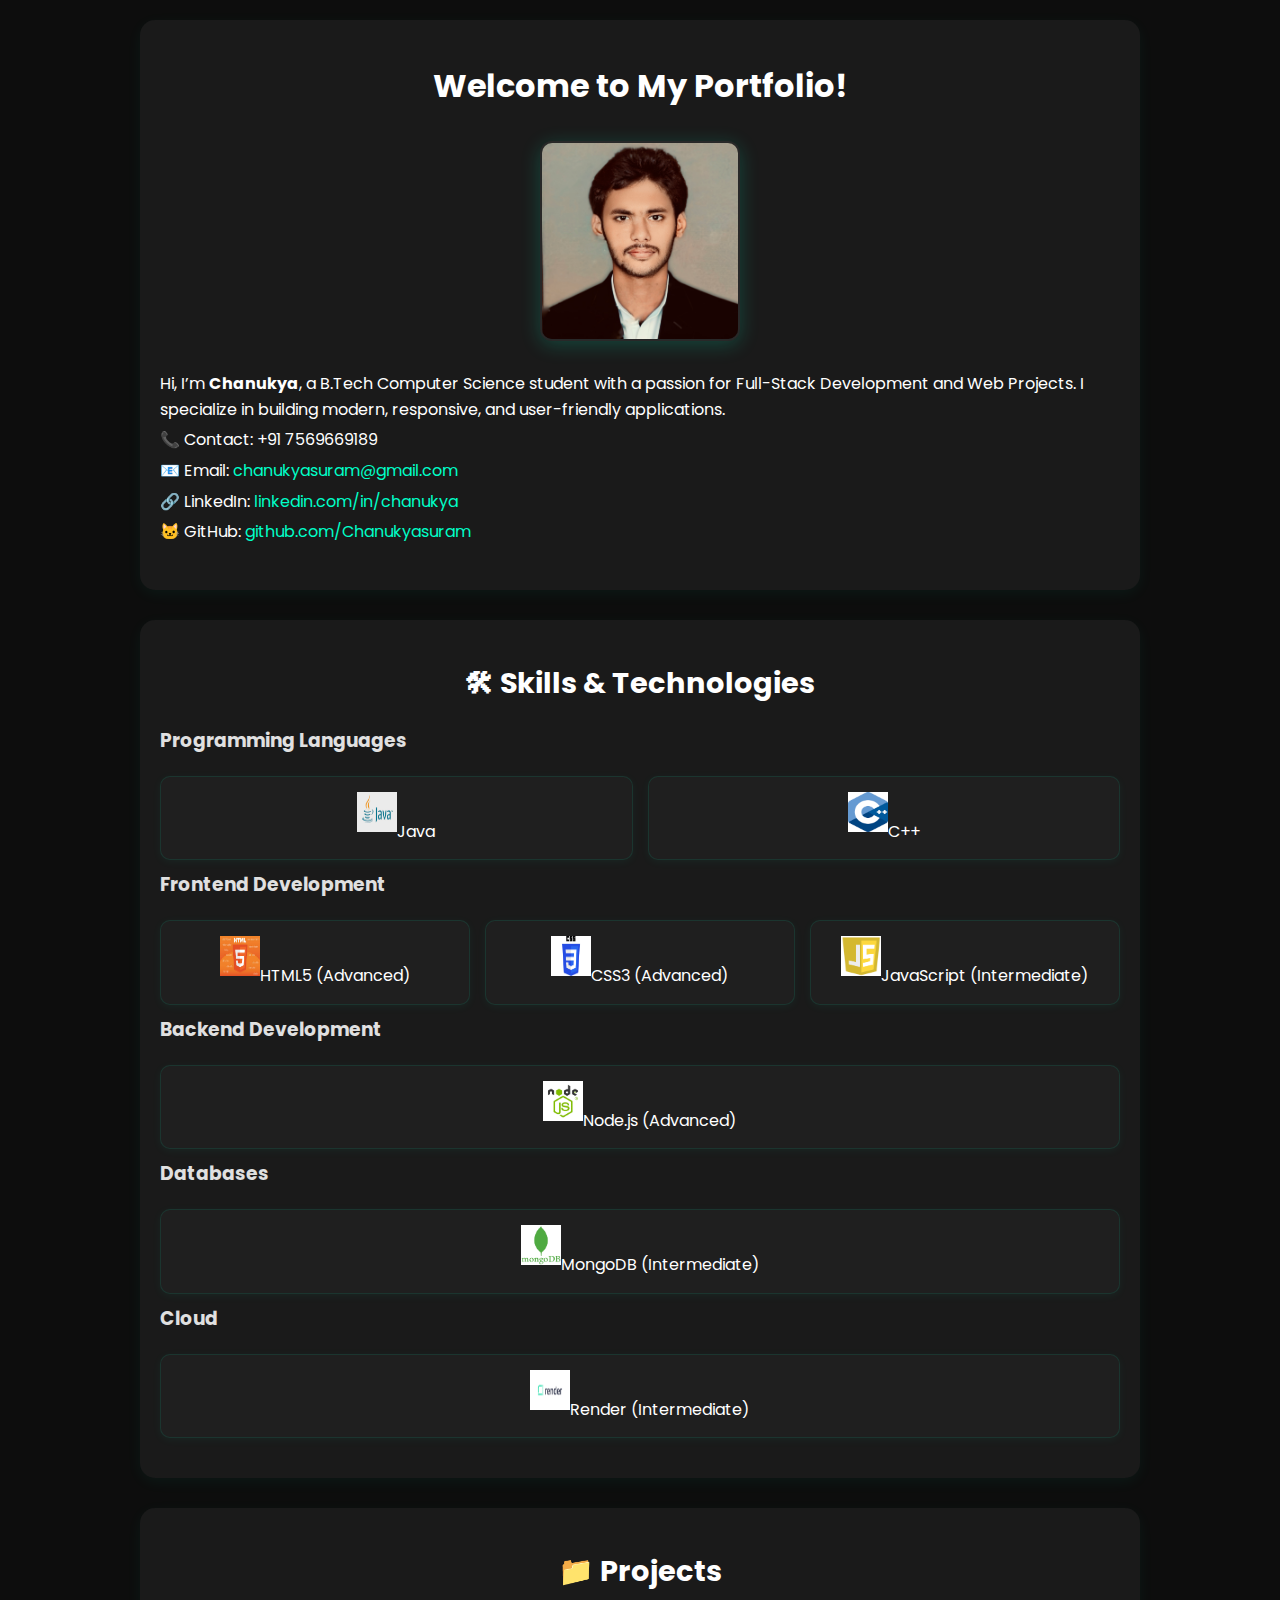
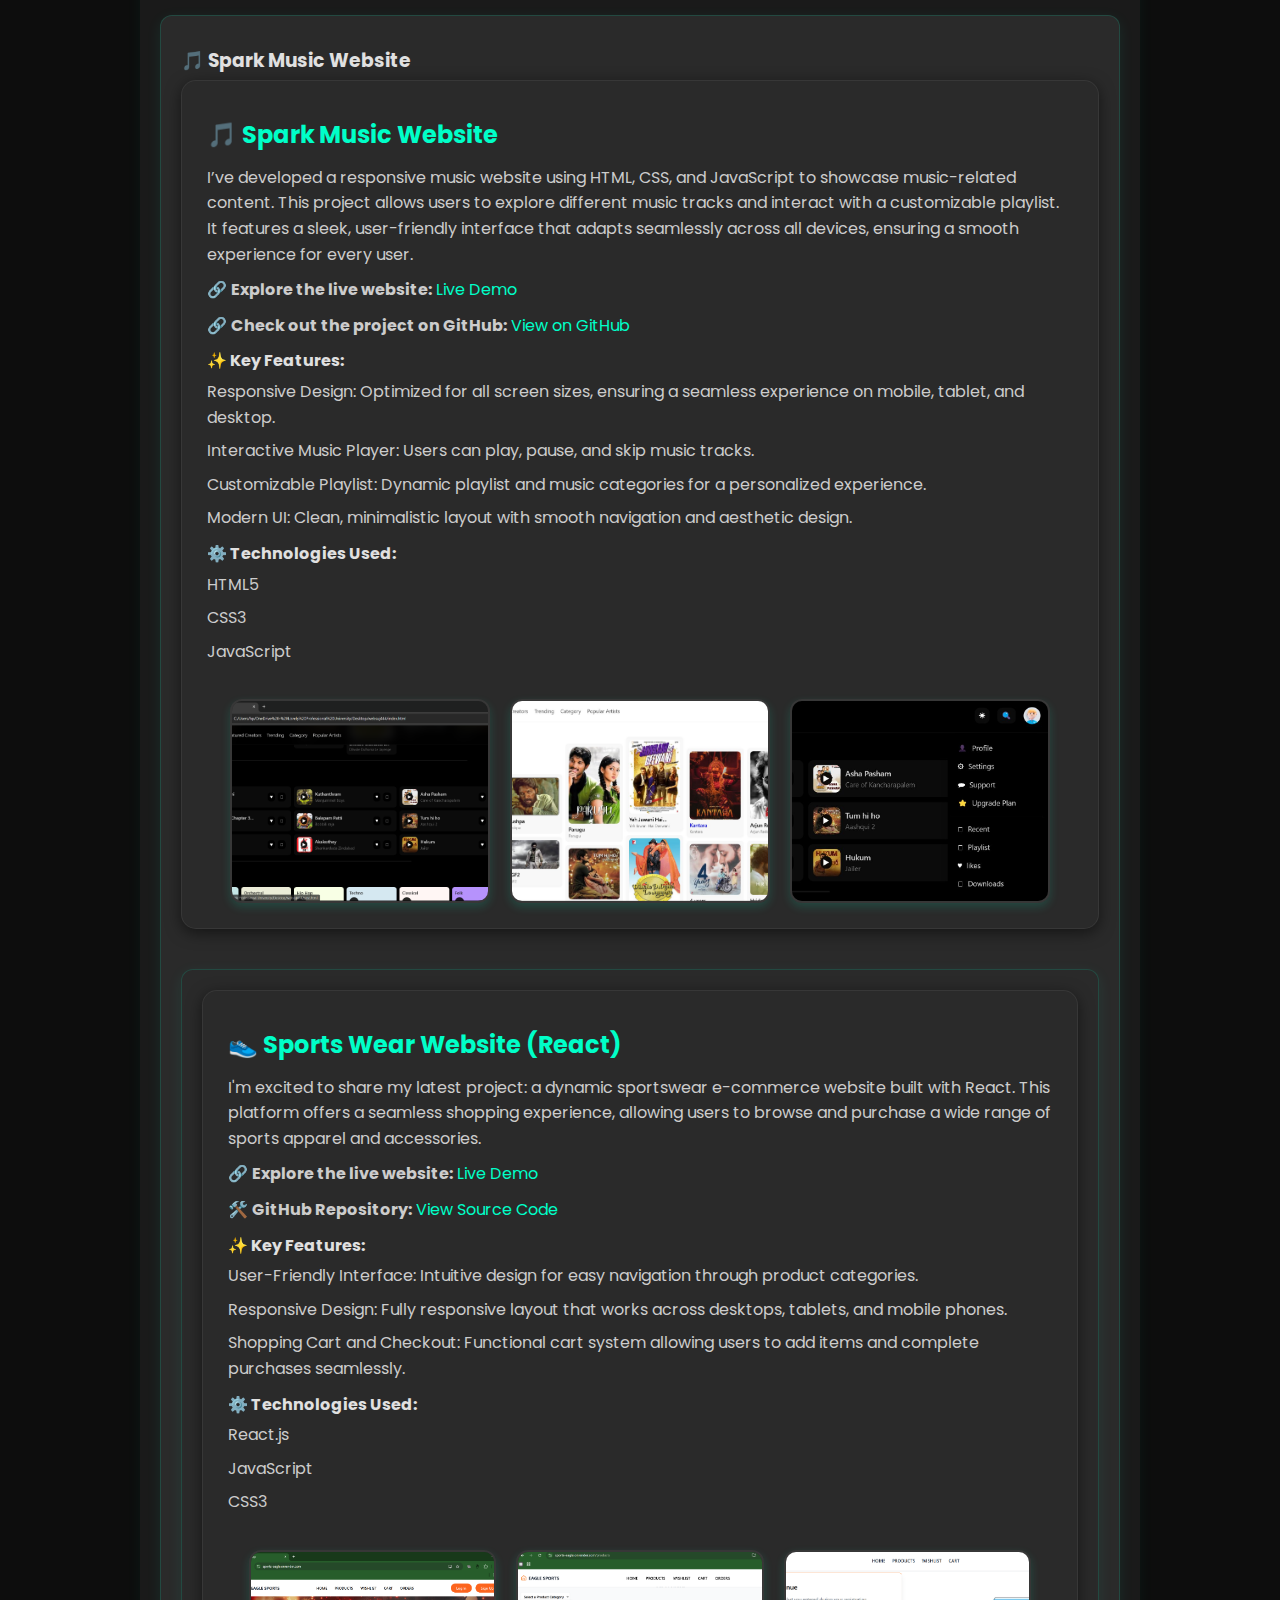
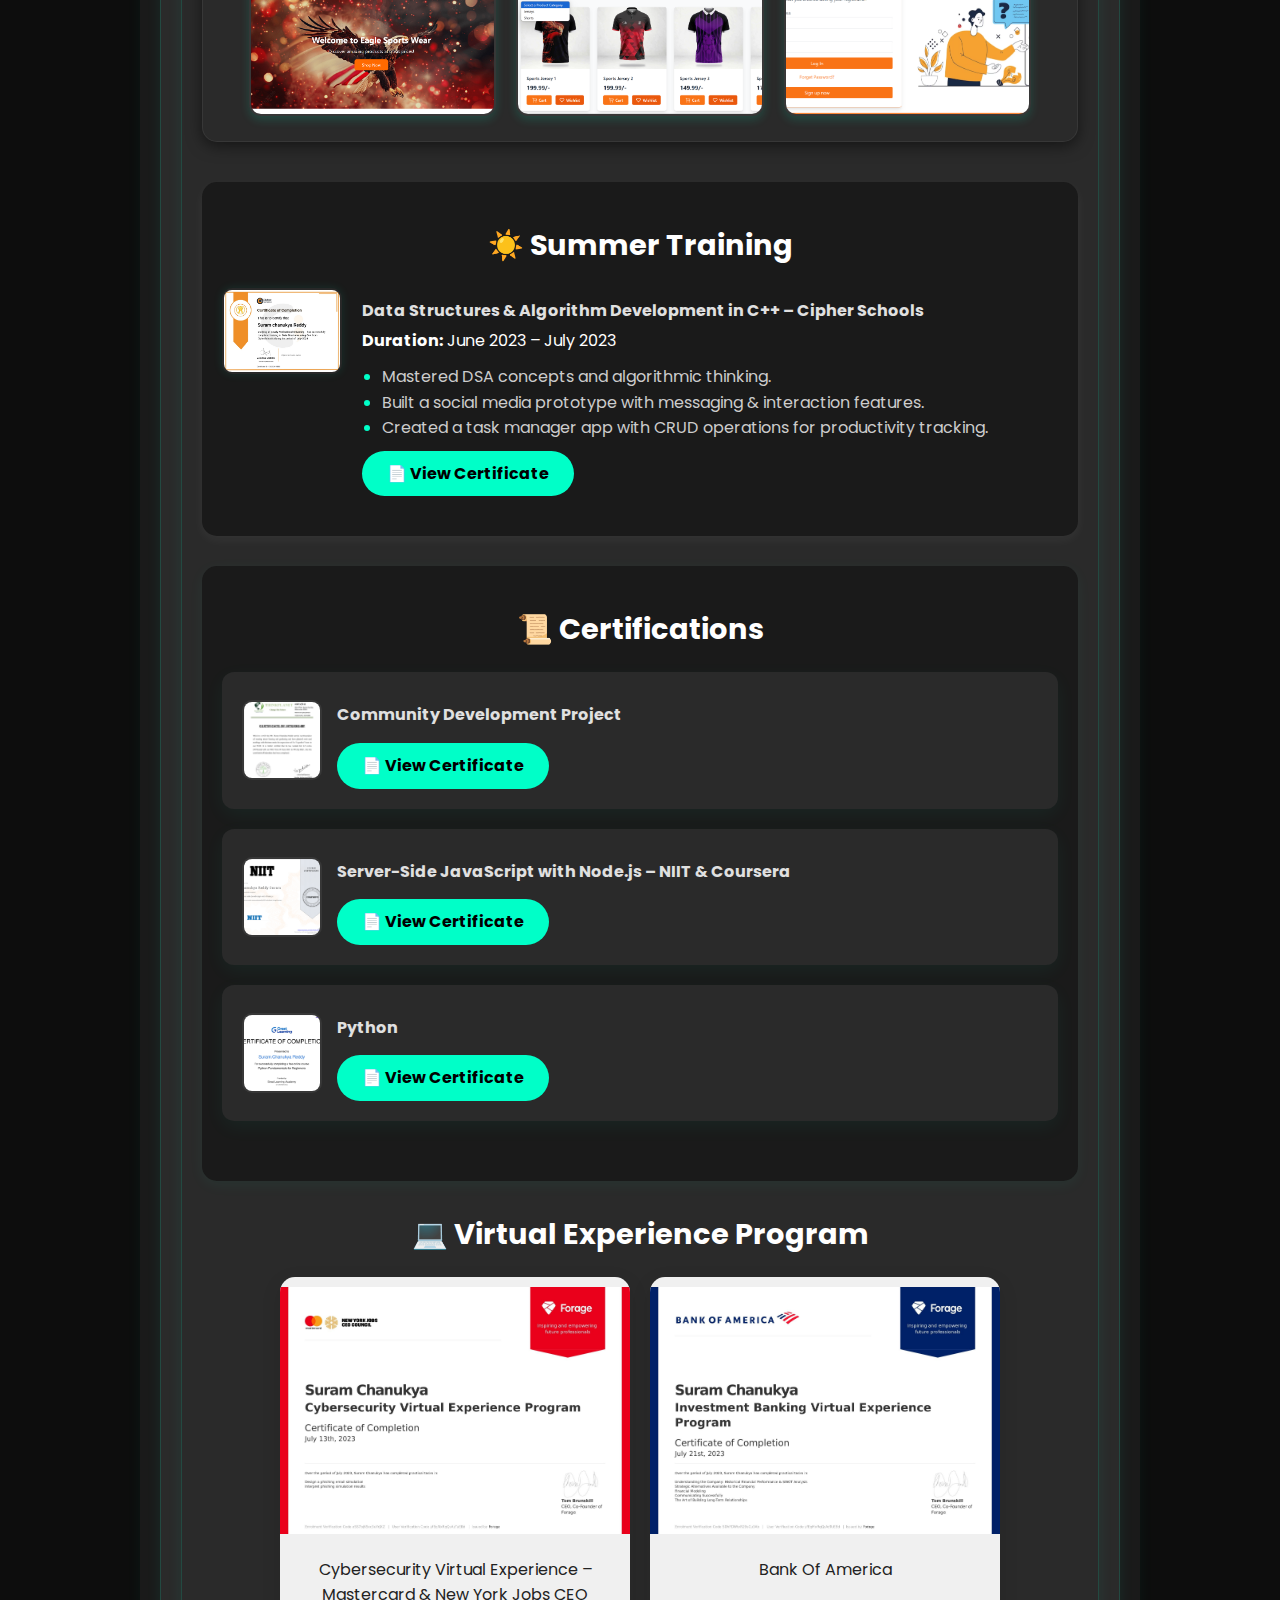
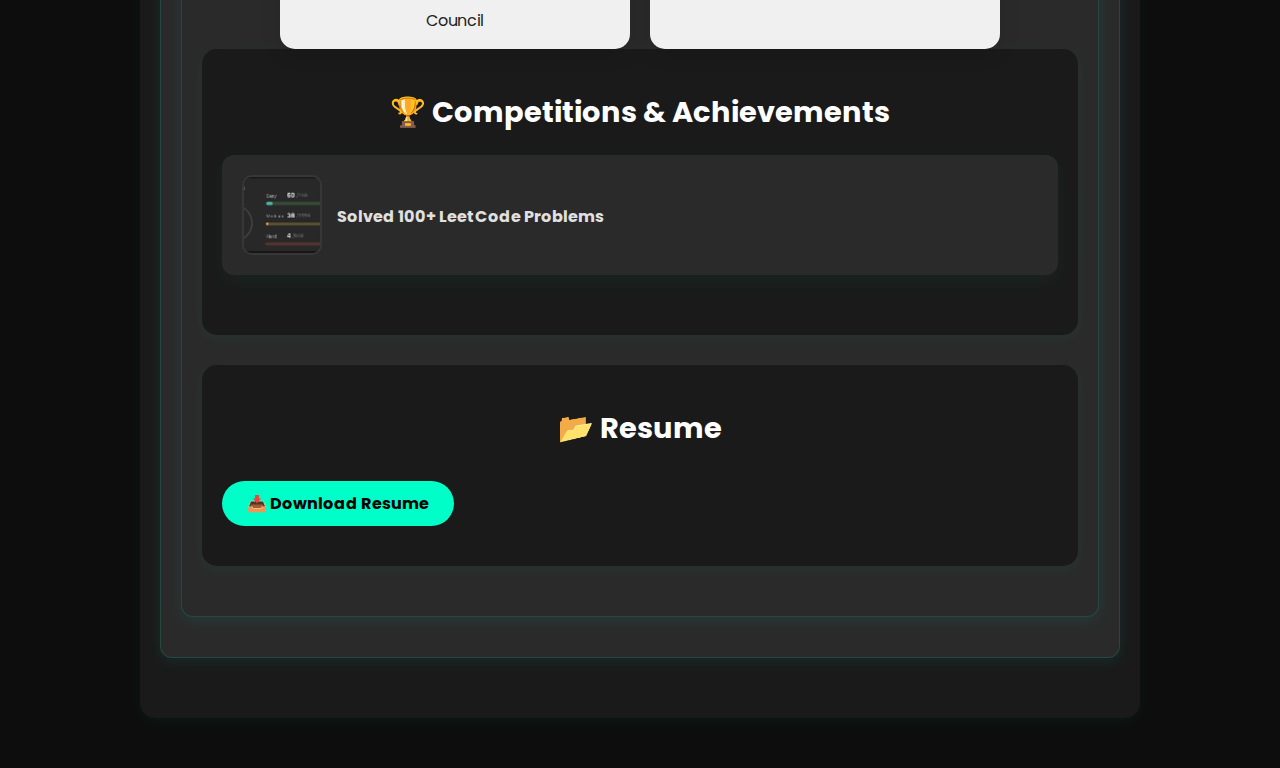
<file: index.html>
<!DOCTYPE html>
<html lang="en">
<head>
  <meta charset="UTF-8" />
  <meta name="viewport" content="width=device-width, initial-scale=1" />
  <title>Chanukya's Portfolio</title>
  <link rel="stylesheet" href="style.css" />
</head>
<body>

  <!-- INTRO -->
  <section class="intro">
    <h1>Welcome to My Portfolio!</h1>
    <div class="intro-photo-centered">
      <img src="images/IMG_0821.JPG" alt="Chanukya's Photo">
    </div>
    <p>
      Hi, I’m <strong>Chanukya</strong>, a B.Tech Computer Science student with a passion
      for Full-Stack Development and Web Projects. I specialize in building modern,
      responsive, and user-friendly applications.
    </p>
    <div class="contact">
      <p>📞 Contact: +91 7569669189</p>
      <p>📧 Email: <a href="mailto:chanukyasuram@gmail.com">chanukyasuram@gmail.com</a></p>
      <p>🔗 LinkedIn: <a href="https://www.linkedin.com/in/chanukya-reddy/" target="_blank">linkedin.com/in/chanukya</a></p>
      <p>🐱 GitHub: <a href="https://github.com/Chanukyasuram" target="_blank">github.com/Chanukyasuram</a></p>
    </div>
  </section>

  <!-- SKILLS -->
  <section class="skills">
    <h2>🛠 Skills & Technologies</h2>

    <div class="skill-block">
      <h3>Programming Languages</h3>
      <div class="icon-grid">
        <div><img src="icons/java.png" alt="Java"><span>Java</span></div>
        <div><img src="icons/cpp.png" alt="C++"><span>C++</span></div>
      </div>
    </div>

    <div class="skill-block">
      <h3>Frontend Development</h3>
      <div class="icon-grid">
        <div><img src="icons/html5.png" alt="HTML5"><span>HTML5 (Advanced)</span></div>
        <div><img src="icons/css3.png" alt="CSS3"><span>CSS3 (Advanced)</span></div>
        <div><img src="icons/js.png" alt="JavaScript"><span>JavaScript (Intermediate)</span></div>
      </div>
    </div>

    <div class="skill-block">
      <h3>Backend Development</h3>
      <div class="icon-grid">
        <div><img src="icons/nodejs.png" alt="Node.js"><span>Node.js (Advanced)</span></div>
      </div>
    </div>

    <div class="skill-block">
      <h3>Databases</h3>
      <div class="icon-grid">
        <div><img src="icons/mongodb.png" alt="MongoDB"><span>MongoDB (Intermediate)</span></div>
      </div>
    </div>

    <div class="skill-block">
      <h3>Cloud</h3>
      <div class="icon-grid">
        <div><img src="icons/render.png" alt="Render"><span>Render (Intermediate)</span></div>
      </div>
    </div>
  </section>

  <!-- PROJECTS -->
  <section class="projects">
    <h2>📁 Projects</h2>

    <div class="project-card">
      <h3>🎵 Spark Music Website</h3>
      <div class="project">
        <h3>🎵 Spark Music Website</h3>
        <p>
          I’ve developed a responsive music website using HTML, CSS, and JavaScript to showcase music-related content. 
          This project allows users to explore different music tracks and interact with a customizable playlist. 
          It features a sleek, user-friendly interface that adapts seamlessly across all devices, ensuring a smooth experience for every user.
        </p>
        <p>
          🔗 <strong>Explore the live website:</strong> 
          <a href="https://spark-music-1.onrender.com//" target="_blank">Live Demo</a><br>
      
        <p>
          🔗 <strong>Check out the project on GitHub:</strong> 
          <a href="https://github.com/Chanukyasuram/Spark-Musicwebsite" target="_blank">View on GitHub</a>
        </p>
      
        <h4>✨ Key Features:</h4>
        <ul class="project-list">
          <li>Responsive Design: Optimized for all screen sizes, ensuring a seamless experience on mobile, tablet, and desktop.</li>
          <li>Interactive Music Player: Users can play, pause, and skip music tracks.</li>
          <li>Customizable Playlist: Dynamic playlist and music categories for a personalized experience.</li>
          <li>Modern UI: Clean, minimalistic layout with smooth navigation and aesthetic design.</li>
        </ul>
      
        <h4>⚙️ Technologies Used:</h4>
        <ul class="project-list">
          <li>HTML5</li>
          <li>CSS3</li>
          <li>JavaScript</li>
        </ul>
      
        <div class="project-image">
          <img src="images/project1.png" alt="Screenshot of Spark Music Website">
          <img src="images/project3.jpg" alt="Screenshot 2 of Spark Music Website">
          <img src="images/project5.jpg" alt="Screenshot 2 of Spark Music Website">
        </div>
      </div>
      

    <div class="project-card">
      <div class="project">
        <h3>👟 Sports Wear Website (React)</h3>
        <p>
          I'm excited to share my latest project: a dynamic sportswear e-commerce website built with React. 
          This platform offers a seamless shopping experience, allowing users to browse and purchase a wide range of sports apparel and accessories.
        </p>
      
        <p>
          🔗 <strong>Explore the live website:</strong> 
          <a href="https://sports-eagle.onrender.com/" target="_blank">Live Demo</a><br>
          🛠️ <strong>GitHub Repository:</strong> 
          <a href="https://github.com/Chanukyasuram/sports-wear-website-using-react" target="_blank">View Source Code</a>
        </p>
      
        <h4>✨ Key Features:</h4>
        <ul class="project-list">
          <li>User-Friendly Interface: Intuitive design for easy navigation through product categories.</li>
          <li>Responsive Design: Fully responsive layout that works across desktops, tablets, and mobile phones.</li>
          <li>Shopping Cart and Checkout: Functional cart system allowing users to add items and complete purchases seamlessly.</li>
        </ul>
      
        <h4>⚙️ Technologies Used:</h4>
        <ul class="project-list">
          <li>React.js</li>
          <li>JavaScript</li>
          <li>CSS3</li>
        </ul>
      
        <div class="project-image">
          <img src="images/project2.png" alt="Screenshot of Sports Eagle Website">
          <img src="images/project4.png" alt="Screenshot of Sports Eagle Website">
          <img src="images/project6.png" alt="Screenshot of Sports Eagle Website">
        </div>
      </div>
      <section class="summer-training">
        <h2>☀️ Summer Training</h2>
        <div class="training-container">
          <img src="certificates/cipherschools.jpg" alt="Summer Training Certificate">
          <div>
            <h4>Data Structures & Algorithm Development in C++ – Cipher Schools</h4>
            <p><strong>Duration:</strong> June 2023 – July 2023</p>
            <ul class="training-points">
              <li>Mastered DSA concepts and algorithmic thinking.</li>
              <li>Built a social media prototype with messaging & interaction features.</li>
              <li>Created a task manager app with CRUD operations for productivity tracking.</li>
            </ul>
            <a class="btn" href="certificates/cipherschools.jpg" target="_blank">📄 View Certificate</a>
          </div>
        </div>
      </section>
      


      

  <!-- CERTIFICATES -->
  <section class="certifications">
    <h2>📜 Certifications</h2>

    <div class="cert-card">
      <img src="certificates/cdp.jpg" alt="cipherschools">
      <div>
        <h4>Community Development Project</h4>
        <a class="btn" href="certificates/cdp.jpg" target="_blank">📄 View Certificate</a>
      </div>
    </div>

    <div class="cert-card">
      <img src="certificates/NIIT.jpg.png" alt="nodejs">
      <div>
        <h4>Server-Side JavaScript with Node.js – NIIT & Coursera</h4>
        <a class="btn" href="certificates/NIIT.jpg.png" target="_blank">📄 View Certificate</a>
      </div>
    </div>
    <div class="cert-card">
      <img src="certificates/python certificate.png" alt="nodejs">
      <div>
        <h4>Python</h4>
        <a class="btn" href="certificates/python certificate.png" target="_blank">📄 View Certificate</a>
      </div>
    </div>
  </section>
  <h2>💻 Virtual Experience Program</h2>
<div class="virtual-experience-gallery">
  
  <div class="virtual-experience">
    <a href="certificates/forage1.jpg" target="_blank">
      <img src="certificates/forage1.jpg" alt="Cybersecurity Virtual Experience – Mastercard">
    </a>
    <p>Cybersecurity Virtual Experience – Mastercard & New York Jobs CEO Council</p>
  </div>

  <div class="virtual-experience">
    <a href="certificates/forage2.jpg" target="_blank">
      <img src="certificates/forage2.jpg" alt="Technology Consulting Virtual Experience – PwC">
    </a>
    <p>Bank Of America</p>
  </div>

</div>

  <!-- COMPETITIONS -->
  <section class="achievements">
    <h2>🏆 Competitions & Achievements</h2>

    <div class="cert-card">
      <img src="certificates/leetcode.png" alt="LeetCode">
      <div>
        <h4>Solved 100+ LeetCode Problems</h4>
      </div>
    </div>

    <!-- <div class="cert-card">
      <img src="certificates/award.jpg" alt="LeetCode">
      <div>
        <h4>Active Participant in LeetCode Weekly and Biweekly Contests</h4>
      </div>
    </div> -->
  </section>

  <!-- RESUME -->
  <section class="resume">
    <h2>📂 Resume</h2>
    <a class="btn" href="certificates/Chanukya_Resume.docx.docx" download>📥 Download Resume</a>
  </section>

</body>
</html>
</file>
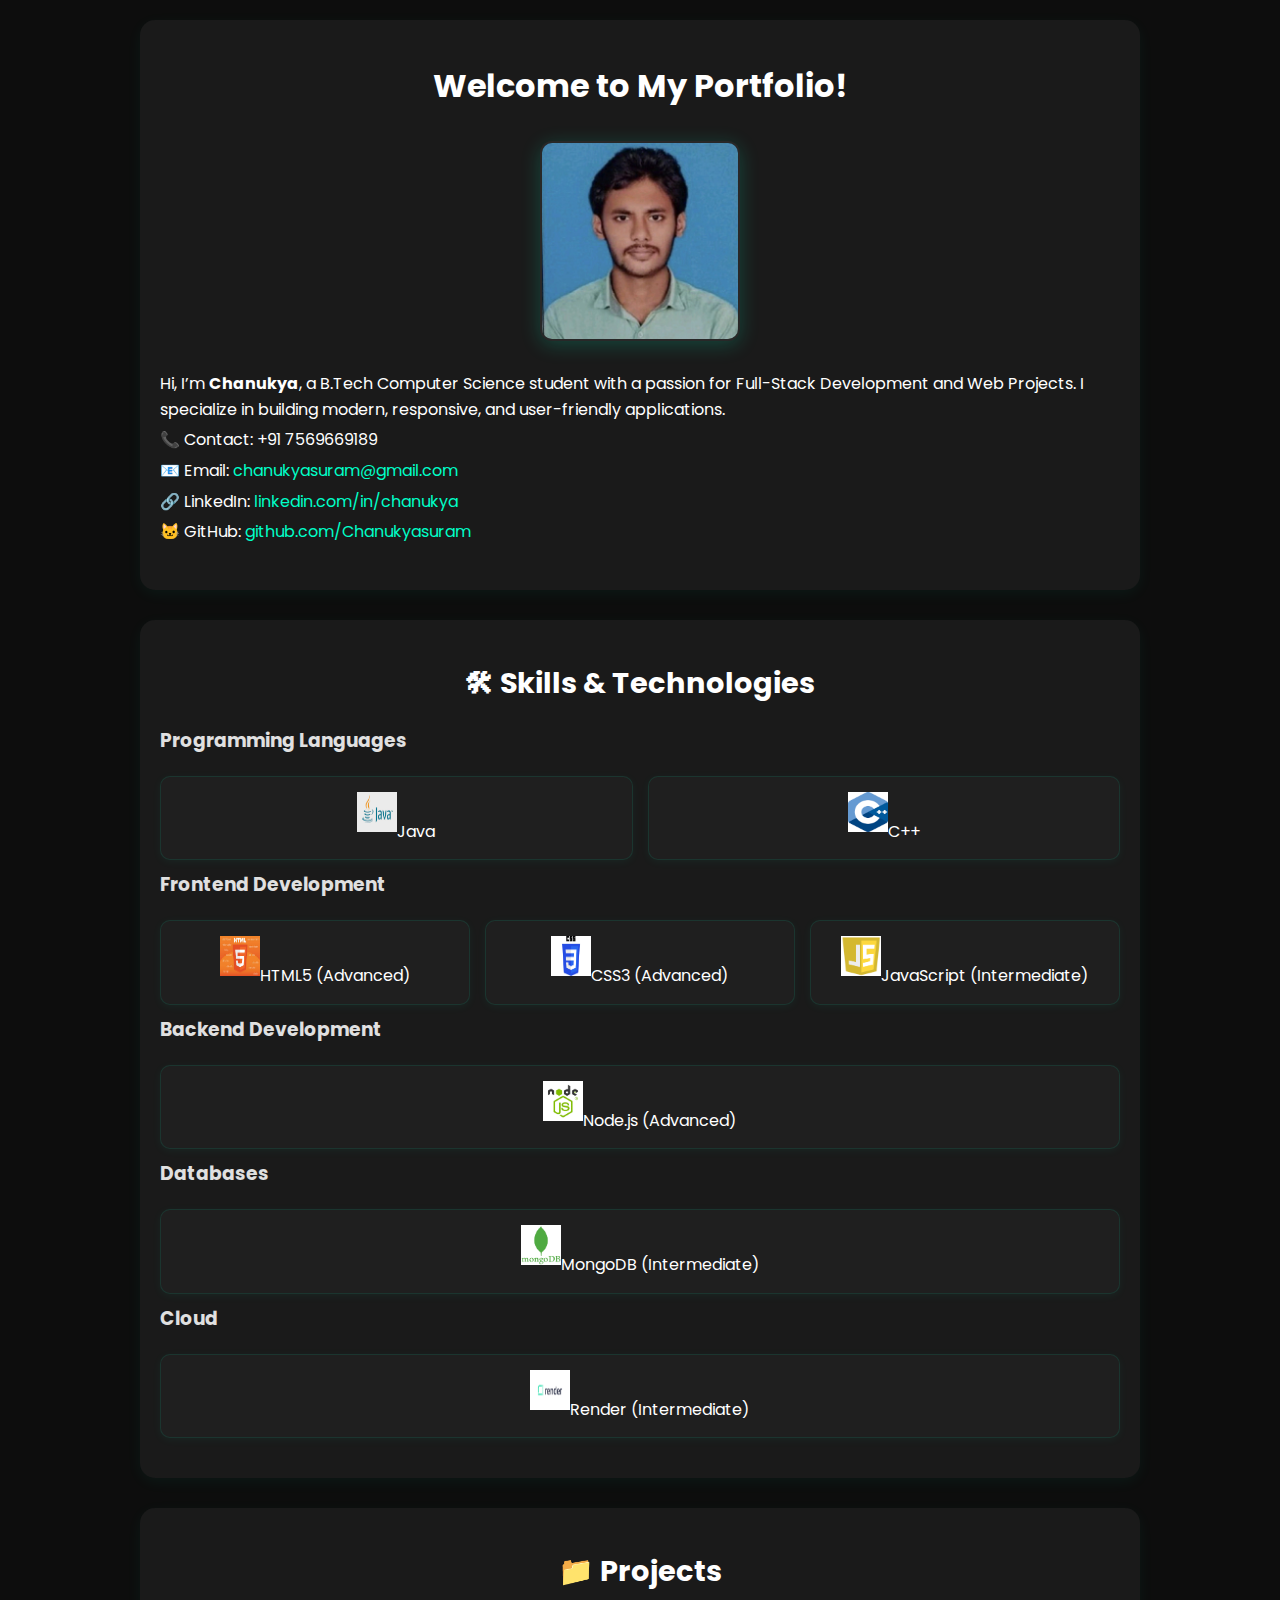
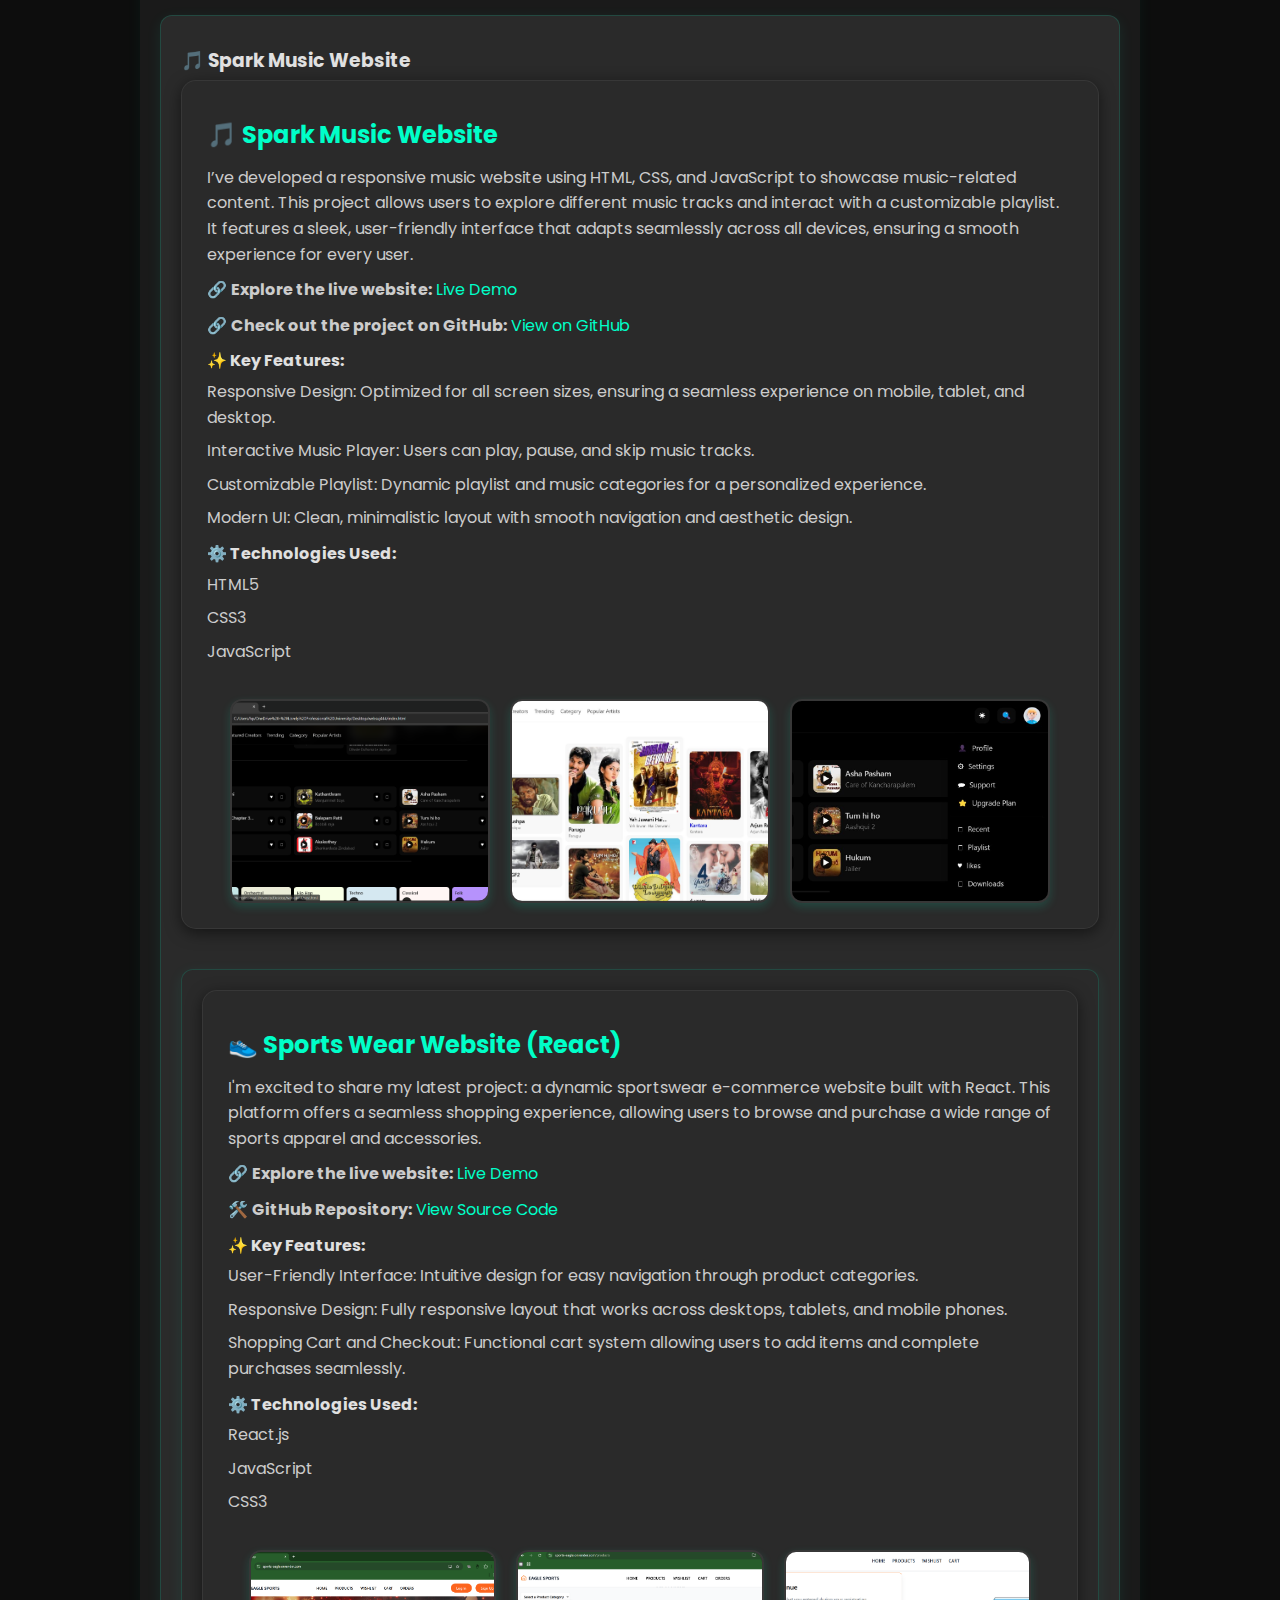
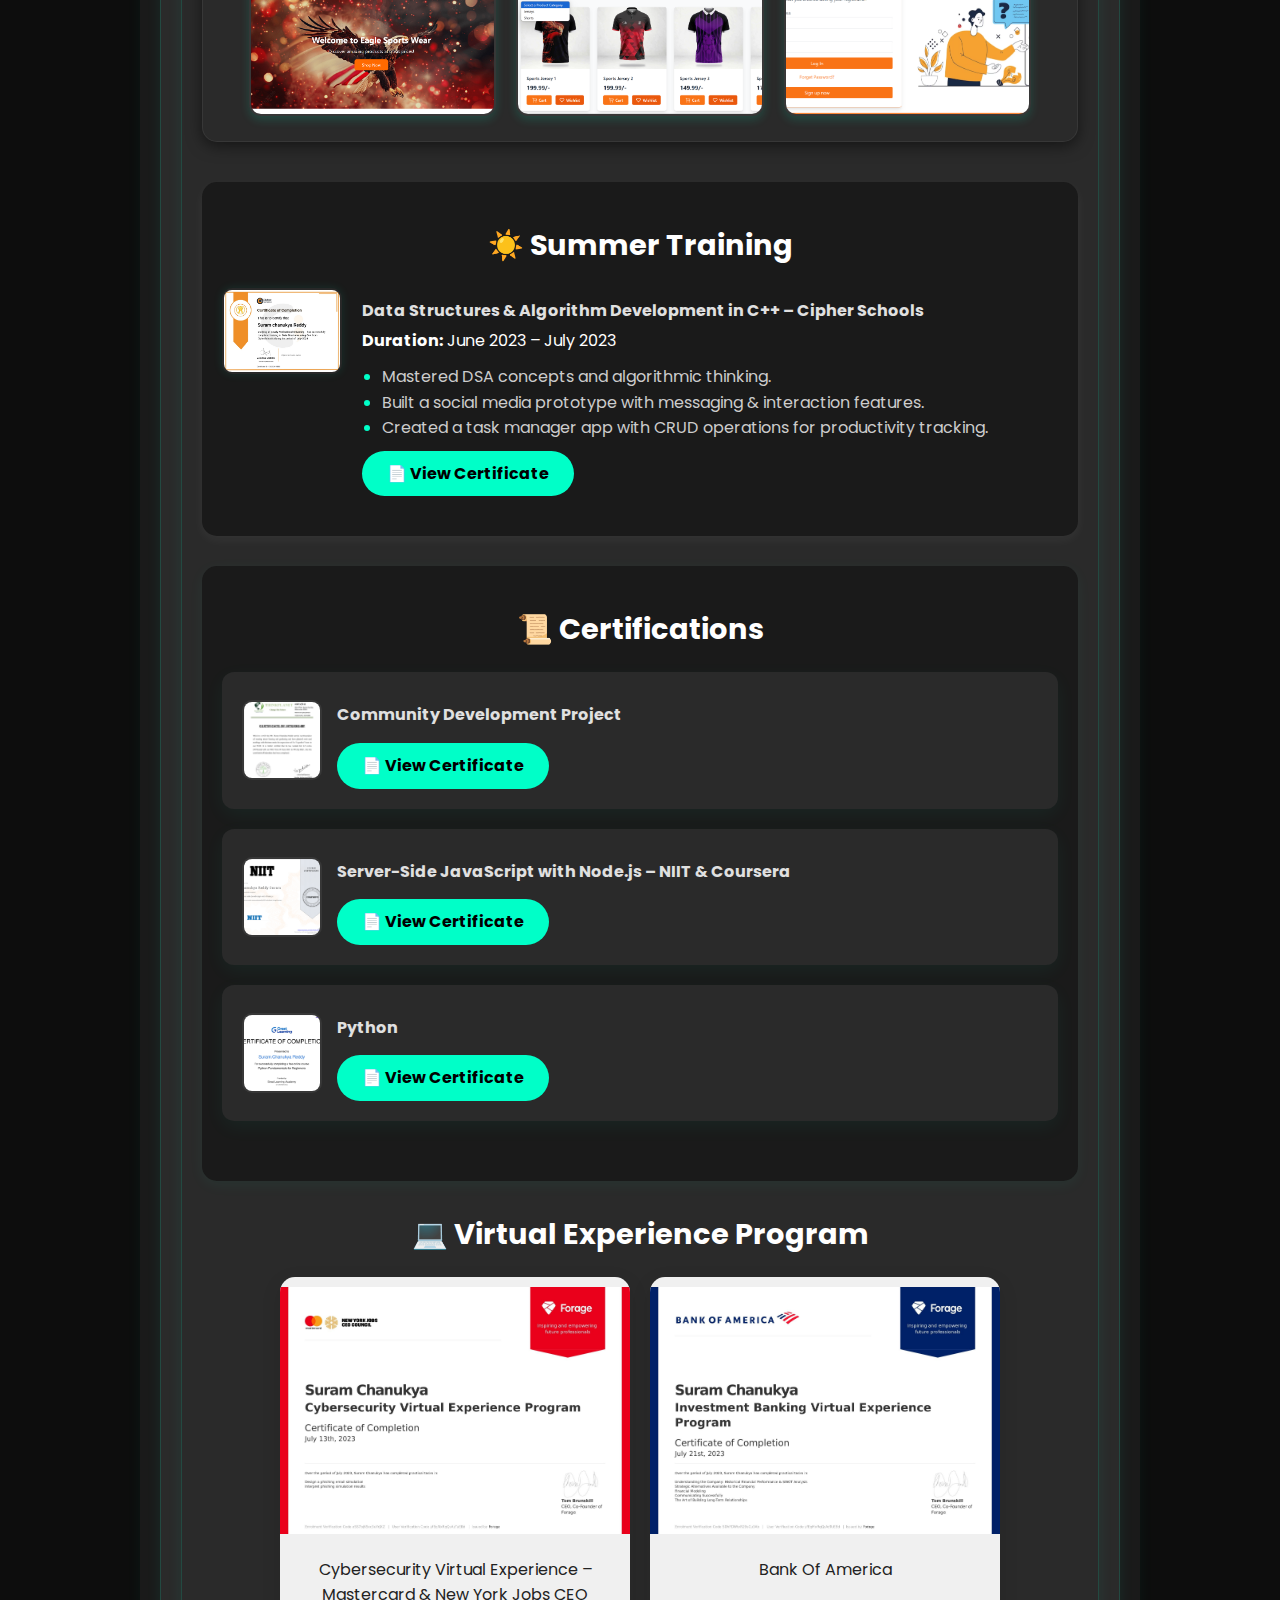
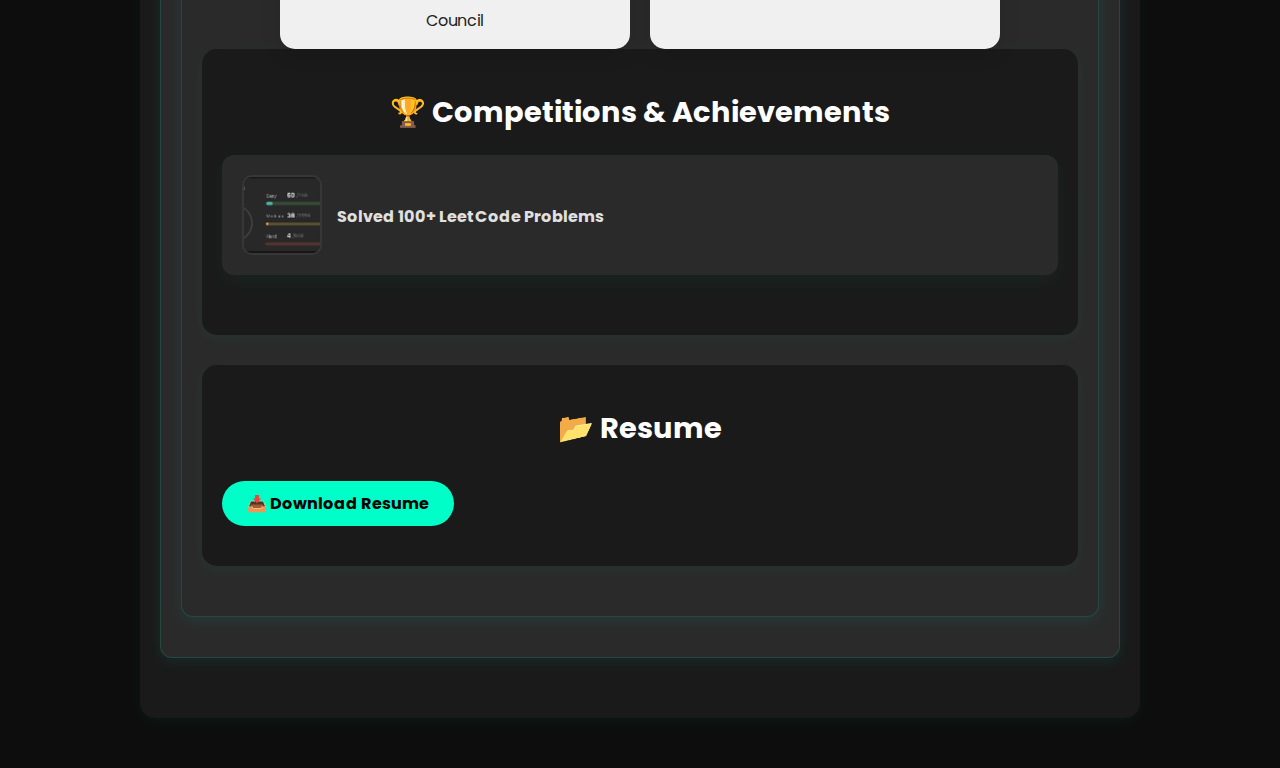
<file: chanukya_complete_portfolio.html>
<!DOCTYPE html>
<html lang="en">
<head>
  <meta charset="UTF-8" />
  <meta name="viewport" content="width=device-width, initial-scale=1" />
  <title>Chanukya's Portfolio</title>
  <link rel="stylesheet" href="style.css" />
</head>
<body>

  <!-- INTRO -->
  <section class="intro">
    <h1>Welcome to My Portfolio!</h1>
    <div class="intro-photo-centered">
      <img src="images/your-photo.jpg" alt="Chanukya's Photo">
    </div>
    <p>
      Hi, I’m <strong>Chanukya</strong>, a B.Tech Computer Science student with a passion
      for Full-Stack Development and Web Projects. I specialize in building modern,
      responsive, and user-friendly applications.
    </p>
    <div class="contact">
      <p>📞 Contact: +91 7569669189</p>
      <p>📧 Email: <a href="mailto:chanukyasuram@gmail.com">chanukyasuram@gmail.com</a></p>
      <p>🔗 LinkedIn: <a href="https://www.linkedin.com/in/chanukya-reddy/" target="_blank">linkedin.com/in/chanukya</a></p>
      <p>🐱 GitHub: <a href="https://github.com/Chanukyasuram" target="_blank">github.com/Chanukyasuram</a></p>
    </div>
  </section>

  <!-- SKILLS -->
  <section class="skills">
    <h2>🛠 Skills & Technologies</h2>

    <div class="skill-block">
      <h3>Programming Languages</h3>
      <div class="icon-grid">
        <div><img src="icons/java.png" alt="Java"><span>Java</span></div>
        <div><img src="icons/cpp.png" alt="C++"><span>C++</span></div>
      </div>
    </div>

    <div class="skill-block">
      <h3>Frontend Development</h3>
      <div class="icon-grid">
        <div><img src="icons/html5.png" alt="HTML5"><span>HTML5 (Advanced)</span></div>
        <div><img src="icons/css3.png" alt="CSS3"><span>CSS3 (Advanced)</span></div>
        <div><img src="icons/js.png" alt="JavaScript"><span>JavaScript (Intermediate)</span></div>
      </div>
    </div>

    <div class="skill-block">
      <h3>Backend Development</h3>
      <div class="icon-grid">
        <div><img src="icons/nodejs.png" alt="Node.js"><span>Node.js (Advanced)</span></div>
      </div>
    </div>

    <div class="skill-block">
      <h3>Databases</h3>
      <div class="icon-grid">
        <div><img src="icons/mongodb.png" alt="MongoDB"><span>MongoDB (Intermediate)</span></div>
      </div>
    </div>

    <div class="skill-block">
      <h3>Cloud</h3>
      <div class="icon-grid">
        <div><img src="icons/render.png" alt="Render"><span>Render (Intermediate)</span></div>
      </div>
    </div>
  </section>

  <!-- PROJECTS -->
  <section class="projects">
    <h2>📁 Projects</h2>

    <div class="project-card">
      <h3>🎵 Spark Music Website</h3>
      <div class="project">
        <h3>🎵 Spark Music Website</h3>
        <p>
          I’ve developed a responsive music website using HTML, CSS, and JavaScript to showcase music-related content. 
          This project allows users to explore different music tracks and interact with a customizable playlist. 
          It features a sleek, user-friendly interface that adapts seamlessly across all devices, ensuring a smooth experience for every user.
        </p>
        <p>
          🔗 <strong>Explore the live website:</strong> 
          <a href="https://spark-music-1.onrender.com//" target="_blank">Live Demo</a><br>
      
        <p>
          🔗 <strong>Check out the project on GitHub:</strong> 
          <a href="https://github.com/Chanukyasuram/Spark-Musicwebsite" target="_blank">View on GitHub</a>
        </p>
      
        <h4>✨ Key Features:</h4>
        <ul class="project-list">
          <li>Responsive Design: Optimized for all screen sizes, ensuring a seamless experience on mobile, tablet, and desktop.</li>
          <li>Interactive Music Player: Users can play, pause, and skip music tracks.</li>
          <li>Customizable Playlist: Dynamic playlist and music categories for a personalized experience.</li>
          <li>Modern UI: Clean, minimalistic layout with smooth navigation and aesthetic design.</li>
        </ul>
      
        <h4>⚙️ Technologies Used:</h4>
        <ul class="project-list">
          <li>HTML5</li>
          <li>CSS3</li>
          <li>JavaScript</li>
        </ul>
      
        <div class="project-image">
          <img src="images/project1.png" alt="Screenshot of Spark Music Website">
          <img src="images/project3.jpg" alt="Screenshot 2 of Spark Music Website">
          <img src="images/project5.jpg" alt="Screenshot 2 of Spark Music Website">
        </div>
      </div>
      

    <div class="project-card">
      <div class="project">
        <h3>👟 Sports Wear Website (React)</h3>
        <p>
          I'm excited to share my latest project: a dynamic sportswear e-commerce website built with React. 
          This platform offers a seamless shopping experience, allowing users to browse and purchase a wide range of sports apparel and accessories.
        </p>
      
        <p>
          🔗 <strong>Explore the live website:</strong> 
          <a href="https://sports-eagle.onrender.com/" target="_blank">Live Demo</a><br>
          🛠️ <strong>GitHub Repository:</strong> 
          <a href="https://github.com/Chanukyasuram/sports-wear-website-using-react" target="_blank">View Source Code</a>
        </p>
      
        <h4>✨ Key Features:</h4>
        <ul class="project-list">
          <li>User-Friendly Interface: Intuitive design for easy navigation through product categories.</li>
          <li>Responsive Design: Fully responsive layout that works across desktops, tablets, and mobile phones.</li>
          <li>Shopping Cart and Checkout: Functional cart system allowing users to add items and complete purchases seamlessly.</li>
        </ul>
      
        <h4>⚙️ Technologies Used:</h4>
        <ul class="project-list">
          <li>React.js</li>
          <li>JavaScript</li>
          <li>CSS3</li>
        </ul>
      
        <div class="project-image">
          <img src="images/project2.png" alt="Screenshot of Sports Eagle Website">
          <img src="images/project4.png" alt="Screenshot of Sports Eagle Website">
          <img src="images/project6.png" alt="Screenshot of Sports Eagle Website">
        </div>
      </div>
      <section class="summer-training">
        <h2>☀️ Summer Training</h2>
        <div class="training-container">
          <img src="certificates/cipherschools.jpg" alt="Summer Training Certificate">
          <div>
            <h4>Data Structures & Algorithm Development in C++ – Cipher Schools</h4>
            <p><strong>Duration:</strong> June 2023 – July 2023</p>
            <ul class="training-points">
              <li>Mastered DSA concepts and algorithmic thinking.</li>
              <li>Built a social media prototype with messaging & interaction features.</li>
              <li>Created a task manager app with CRUD operations for productivity tracking.</li>
            </ul>
            <a class="btn" href="certificates/cipherschools.jpg" target="_blank">📄 View Certificate</a>
          </div>
        </div>
      </section>
      


      

  <!-- CERTIFICATES -->
  <section class="certifications">
    <h2>📜 Certifications</h2>

    <div class="cert-card">
      <img src="certificates/cdp.jpg" alt="cipherschools">
      <div>
        <h4>Community Development Project</h4>
        <a class="btn" href="certificates/cdp.jpg" target="_blank">📄 View Certificate</a>
      </div>
    </div>

    <div class="cert-card">
      <img src="certificates/NIIT.jpg.png" alt="nodejs">
      <div>
        <h4>Server-Side JavaScript with Node.js – NIIT & Coursera</h4>
        <a class="btn" href="certificates/NIIT.jpg.png" target="_blank">📄 View Certificate</a>
      </div>
    </div>
    <div class="cert-card">
      <img src="certificates/python certificate.png" alt="nodejs">
      <div>
        <h4>Python</h4>
        <a class="btn" href="certificates/python certificate.png" target="_blank">📄 View Certificate</a>
      </div>
    </div>
  </section>
  <h2>💻 Virtual Experience Program</h2>
<div class="virtual-experience-gallery">
  
  <div class="virtual-experience">
    <a href="certificates/forage1.jpg" target="_blank">
      <img src="certificates/forage1.jpg" alt="Cybersecurity Virtual Experience – Mastercard">
    </a>
    <p>Cybersecurity Virtual Experience – Mastercard & New York Jobs CEO Council</p>
  </div>

  <div class="virtual-experience">
    <a href="certificates/forage2.jpg" target="_blank">
      <img src="certificates/forage2.jpg" alt="Technology Consulting Virtual Experience – PwC">
    </a>
    <p>Bank Of America</p>
  </div>

</div>

  <!-- COMPETITIONS -->
  <section class="achievements">
    <h2>🏆 Competitions & Achievements</h2>

    <div class="cert-card">
      <img src="certificates/leetcode.png" alt="LeetCode">
      <div>
        <h4>Solved 100+ LeetCode Problems</h4>
      </div>
    </div>

    <!-- <div class="cert-card">
      <img src="certificates/award.jpg" alt="LeetCode">
      <div>
        <h4>Active Participant in LeetCode Weekly and Biweekly Contests</h4>
      </div>
    </div> -->
  </section>

  <!-- RESUME -->
  <section class="resume">
    <h2>📂 Resume</h2>
    <a class="btn" href="Chanukya_Resume.docx.docx" download>📥 Download Resume</a>
  </section>

</body>
</html>
</file>
<file: style.css>
@import url('https://fonts.googleapis.com/css2?family=Poppins:wght@300;400;600&display=swap');

* {
  margin: 0;
  padding: 0;
  box-sizing: border-box;
}

body {
  font-family: 'Poppins', sans-serif;
  background: #0d0d0d;
  color: #ffffff;
  line-height: 1.6;
  padding: 20px;
}

h1, h2 {
  color: #ffffff;
  text-align: center;
  margin-bottom: 20px;
}

h2 {
  font-size: 1.8em;
}

h3, h4 {
  margin: 10px 0 5px;
  color: #e0e0e0;
}

a {
  color: #00ffc8;
  text-decoration: none;
  transition: color 0.3s ease;
}

a:hover {
  color: #00ffaa;
  text-decoration: underline;
}

/* Sections */
section {
  padding: 40px 20px;
  max-width: 1000px;
  margin: 0 auto 30px auto;
  background: #1a1a1a;
  border-radius: 15px;
  box-shadow: 0 4px 15px rgba(0, 255, 200, 0.05);
}

/* Intro Photo */
.intro-photo-centered {
  display: flex;
  justify-content: center;
  margin: 30px 0;
}

.intro-photo-centered img {
  width: 200px;
  height: 200px;
  object-fit: cover;
  border-radius: 12px;
  border: 2px solid #ffffff10;
  box-shadow: 0 4px 20px rgba(0, 255, 200, 0.2);
}

/* Contact */
.contact p {
  margin: 5px 0;
}

/* Icons / Skills */
.icon-grid {
  display: flex;
  flex-wrap: wrap;
  gap: 15px;
  justify-content: center;
  margin-top: 20px;
}

.icon-grid div {
  text-align: center;
  flex: 1 0 80px;
  background: #1f1f1f;
  padding: 15px;
  border-radius: 10px;
  border: 1px solid rgba(0, 255, 200, 0.1);
  box-shadow: 0 2px 10px rgba(0, 255, 200, 0.05);
  transition: transform 0.3s ease, box-shadow 0.3s ease;
}

.icon-grid div:hover {
  transform: scale(1.05);
  box-shadow: 0 6px 16px rgba(0, 255, 200, 0.2);
}


.icon-grid img {
  width: 40px;
  height: 40px;
  margin-bottom: 5px;
}

/* Project Cards */
.project-card, .cert-card {
  background: #2a2a2a;
  padding: 20px;
  border-radius: 12px;
  margin-bottom: 20px;
  box-shadow: 0 6px 20px rgba(0, 255, 200, 0.05);
  transition: transform 0.3s ease;
}

.project-card:hover, .cert-card:hover {
  transform: translateY(-5px);
}

.project-card a {
  display: inline-block;
  margin-top: 10px;
}
.project-card, .project {
  background: #2a2a2a;
  padding: 20px;
  border-radius: 12px;
  margin-bottom: 20px;
  border: 1px solid rgba(0, 255, 200, 0.15);
  box-shadow: 0 4px 15px rgba(0, 255, 200, 0.08);
  transition: transform 0.3s ease, box-shadow 0.3s ease;
}

.project-card:hover, .project:hover {
  transform: translateY(-5px);
  box-shadow: 0 8px 20px rgba(0, 255, 200, 0.25);
}


/* Certificate Cards */
.cert-card {
  display: flex;
  gap: 15px;
  align-items: center;
}

.cert-card img {
  width: 80px;
  height: 80px;
  object-fit: cover;
  border-radius: 10px;
  border: 2px solid #ffffff10;
}

/* Button */
.btn {
  background: #00ffc8;
  color: #000;
  padding: 10px 25px;
  border-radius: 30px;
  font-weight: bold;
  display: inline-block;
  transition: background 0.3s ease, transform 0.2s ease;
  margin-top: 20px;
}

.btn:hover {
  background: #00ffaa;
  transform: translateY(-2px);
}

/* Project Section */
.projects-section {
  padding: 40px 20px;
  background-color: #1e1e1e;
  text-align: center;
  border-radius: 15px;
  box-shadow: 0 4px 10px rgba(0, 255, 200, 0.08);
}

.project {
  margin-bottom: 40px;
  padding: 25px;
  background-color: #2a2a2a;
  border: 1px solid #ffffff10;
  border-radius: 15px;
  box-shadow: 0 4px 15px rgba(0, 0, 0, 0.5);
}

.project h3 {
  margin-bottom: 10px;
  font-size: 24px;
  color: #00ffc8;
}

.project p {
  font-size: 16px;
  color: #ccc;
}

.project-list {
  list-style: none;
  padding: 0;
  font-size: 16px;
  color: #ccc;
  text-align: left;
}

.project-list li {
  margin-bottom: 8px;
}

.project-image {
  display: flex; /* Aligns the images in a row */
  gap: 20px; /* Adds space between images */
  justify-content: center; /* Centers the images horizontally */
  margin-top: 20px;
}

.project-image img {
  width: 30%; /* Makes the images responsive and ensures they fit in the same row */
  max-width: 300px; /* Limits image width */
  height: auto; /* Maintains aspect ratio */
  object-fit: cover;
  border-radius: 12px;
  margin-top: 15px;
  border: 2px solid #ffffff10;
  box-shadow: 0 4px 10px rgba(0, 255, 200, 0.15);
  transition: transform 0.3s ease; /* Smooth zoom effect */
}

/* Zoom effect on image hover */
.project-image img:hover {
  transform: scale(1.1); /* Slightly zooms in on hover */
}

/* Optional: Adds zoom effect on click */
.project-image img:active {
  transform: scale(1.2); /* Increases zoom scale on click */
}



/* Summer Training */
.summer-training {
  background: #1a1a1a;
  padding: 40px 20px;
  border-radius: 15px;
  box-shadow: 0 4px 12px rgba(255, 255, 255, 0.05);
}

.training-container {
  display: flex;
  flex-wrap: wrap;
  gap: 20px;
  align-items: flex-start;
}

.training-container img {
  width: 120px;
  border-radius: 10px;
  border: 2px solid #ffffff10;
  box-shadow: 0 0 10px rgba(0, 255, 200, 0.1);
}

.training-points {
  margin-top: 10px;
  color: #ccc;
  padding-left: 20px;
}

.training-points li::marker {
  color: #00ffc8;
}

/* Virtual Experience */
.virtual-experience-gallery {
  display: flex;
  flex-wrap: wrap;
  gap: 20px;
  justify-content: center;
  margin-top: 20px;
}

.virtual-experience {
  max-width: 350px;
  text-align: center;
  border-radius: 15px;
  overflow: hidden;
  background: #f0f0f0;
  box-shadow: 0 6px 20px rgba(0, 0, 0, 0.1);
}

.virtual-experience img {
  width: 100%;
  display: block;
}

.virtual-experience p {
  padding: 15px;
  font-size: 16px;
  color: #222;
}

/* Responsive Design */
@media (max-width: 768px) {
  .training-container {
    flex-direction: column;
    align-items: center;
  }

  .cert-card {
    flex-direction: column;
    align-items: center;
  }

  .project-image img {
    width: 100%;
    height: auto;
  }
}
</file>
